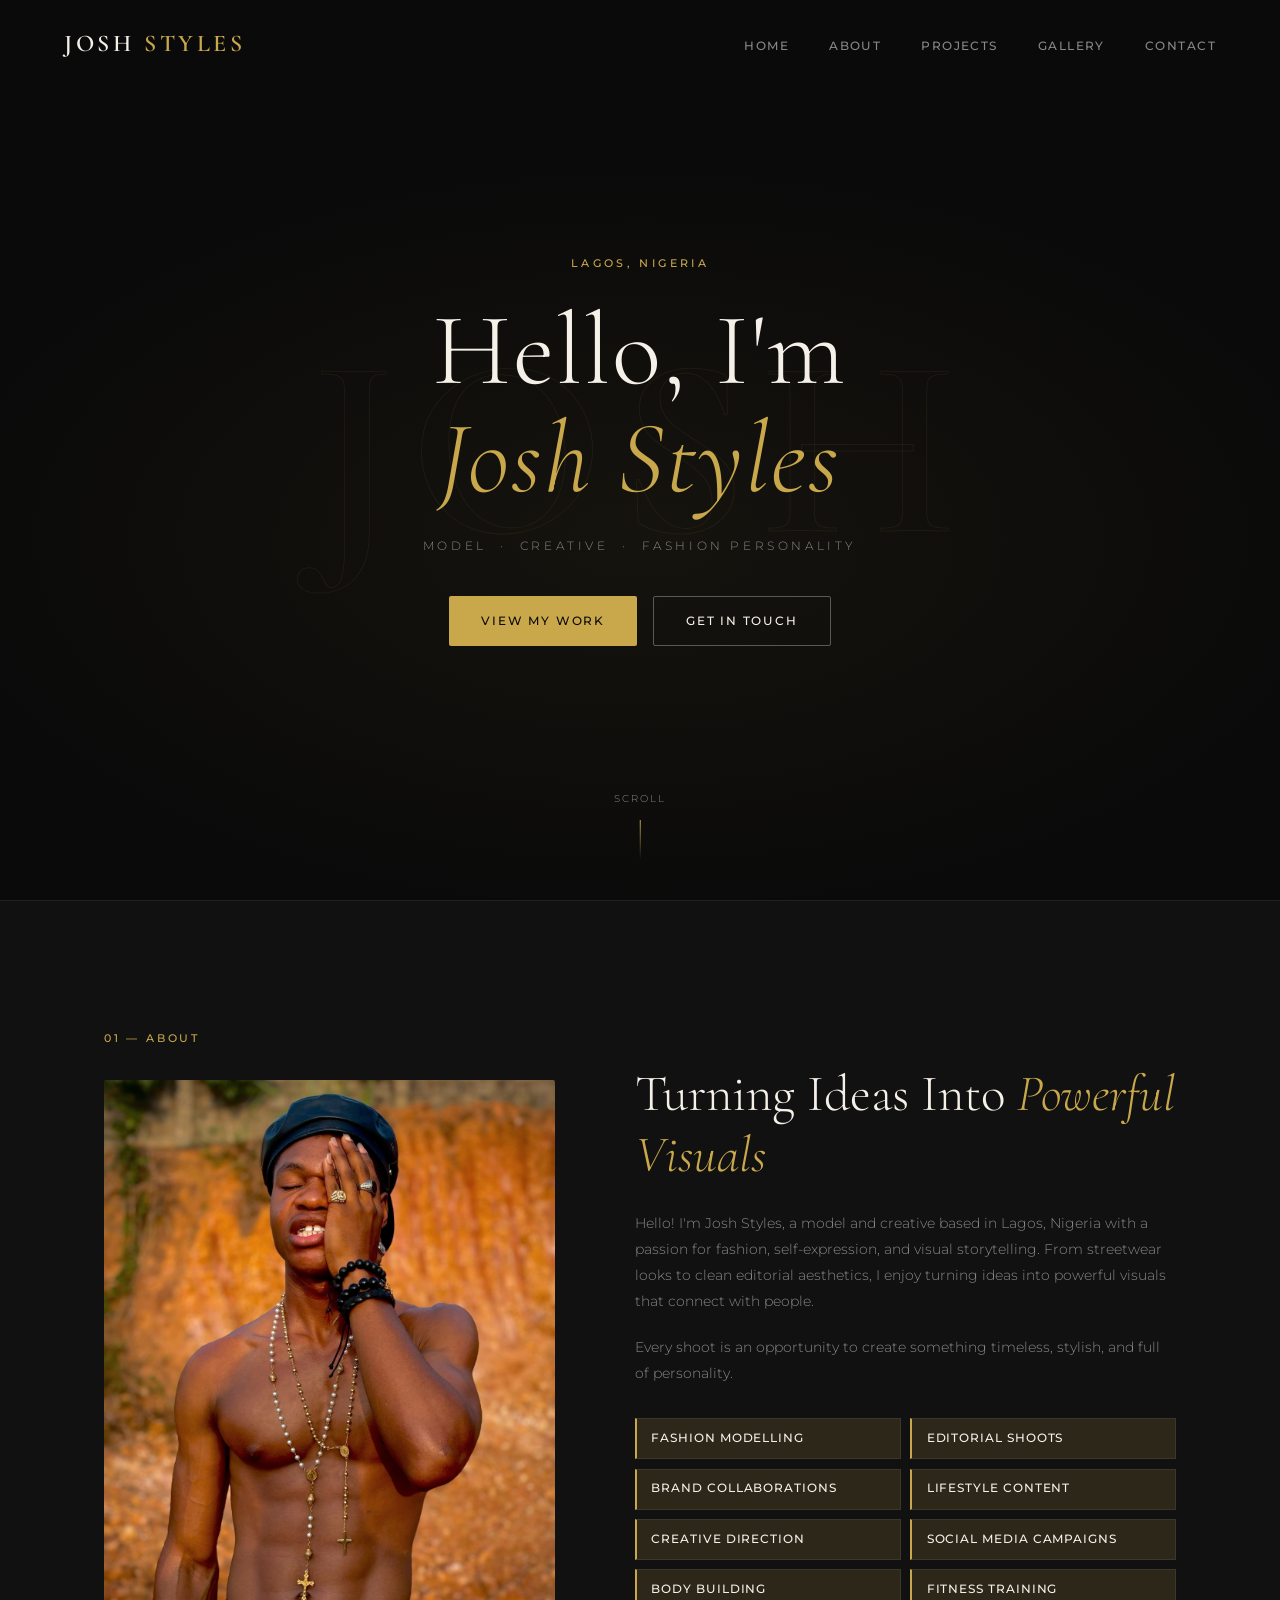
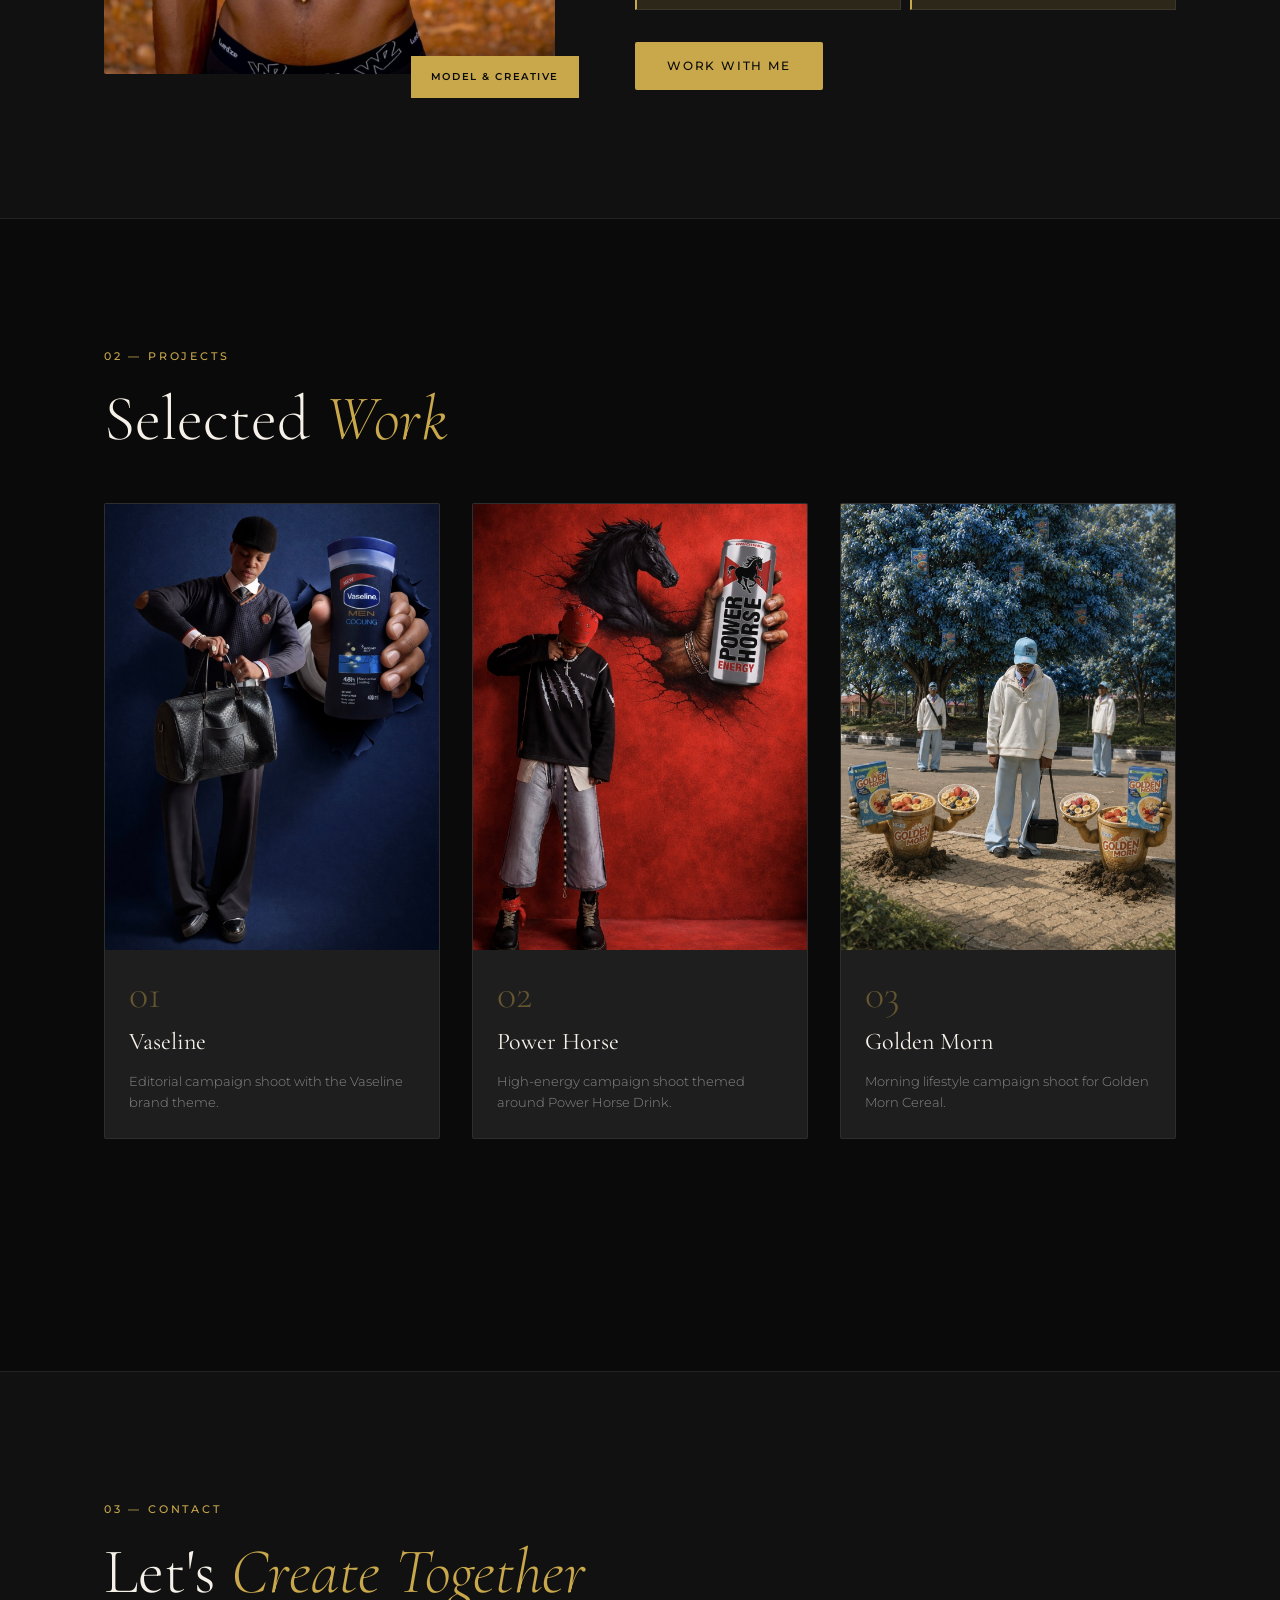
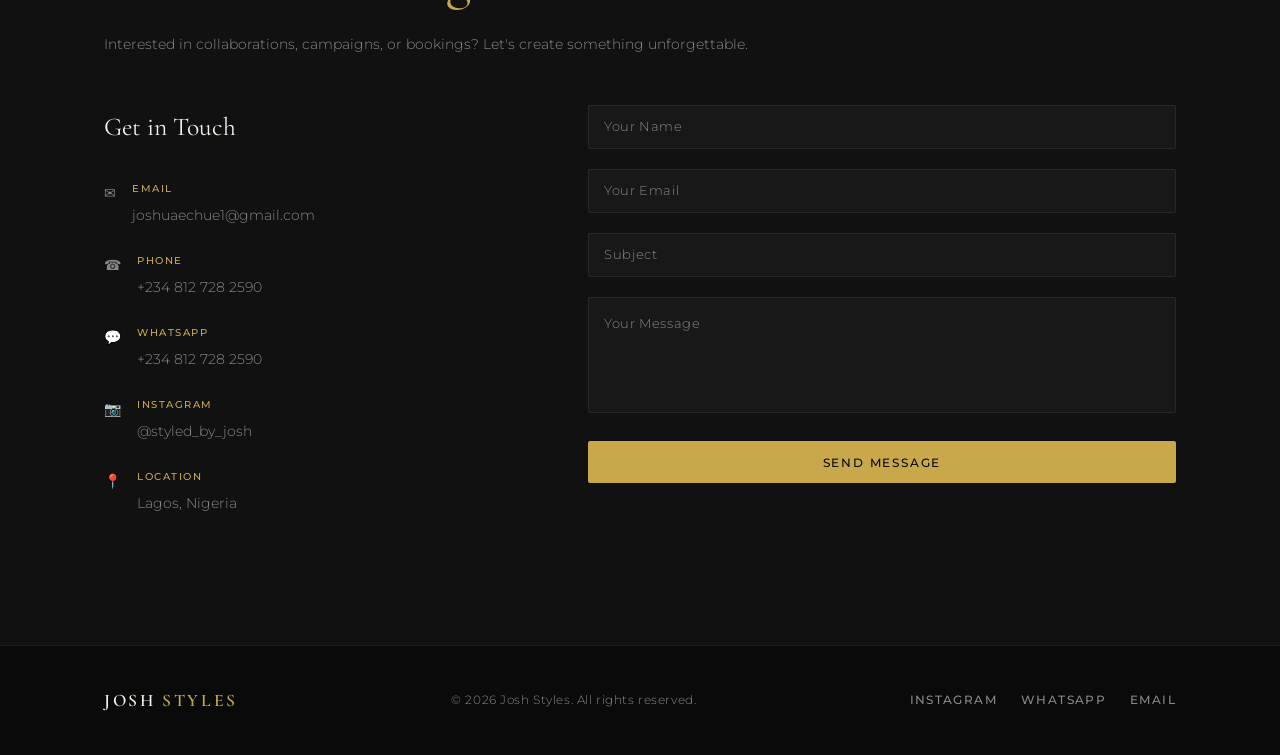
<file: JoshStyles/index.html>
<!DOCTYPE html>
<html lang="en">

<head>
  <meta charset="UTF-8">
  <meta name="viewport" content="width=device-width, initial-scale=1.0">
  <title>Josh Styles — Model & Creative</title>
  <link rel="stylesheet" href="style.css">
  <link rel="preconnect" href="https://fonts.googleapis.com">
  <link rel="preconnect" href="https://fonts.gstatic.com" crossorigin>
  <link
    href="https://fonts.googleapis.com/css2?family=Cormorant+Garamond:ital,wght@0,300;0,400;0,600;1,300;1,400&family=Montserrat:wght@300;400;500;600&display=swap"
    rel="stylesheet">
</head>

<body>

  <!-- PROGRESS BAR -->
  <div id="progress-bar"></div>

  <!-- NAVBAR -->
  <header id="header">
    <nav class="navbar">
      <div class="logo">JOSH <span>STYLES</span></div>

      <ul class="nav-links" id="navLinks">
        <li><a href="#home">Home</a></li>
        <li><a href="#about">About</a></li>
        <li><a href="#projects">Projects</a></li>
        <li><a href="gallery.html">Gallery</a></li>
        <li><a href="#contact">Contact</a></li>
      </ul>

      <div class="menu-toggle" id="menuToggle">
        <span></span>
        <span></span>
        <span></span>
      </div>
    </nav>
  </header>

  <!-- HOME SECTION -->
  <section class="home" id="home">
    <div class="home-bg-text">JOSH</div>
    <div class="home-content">
      <p class="home-eyebrow">Lagos, Nigeria</p>
      <h1>Hello, I'm<br><span>Josh Styles</span></h1>
      <p class="home-tagline">Model &nbsp;·&nbsp; Creative &nbsp;·&nbsp; Fashion Personality</p>
      <div class="home-cta">
        <a href="#projects" class="btn btn-primary">View My Work</a>
        <a href="#contact" class="btn btn-outline">Get In Touch</a>
      </div>
    </div>
    <div class="scroll-indicator">
      <span>Scroll</span>
      <div class="scroll-line"></div>
    </div>
  </section>

  <!-- ABOUT SECTION -->
  <section class="about" id="about">
    <div class="container">
      <div class="section-label">01 — About</div>
      <div class="about-content">
        <div class="about-image reveal">
          <img src="website-prof-pic.jpeg" alt="Josh Styles — Profile Picture">
          <div class="about-image-tag">Model & Creative</div>
        </div>
        <div class="about-text reveal">
          <h2>Turning Ideas Into <em>Powerful Visuals</em></h2>
          <p>Hello! I'm Josh Styles, a model and creative based in Lagos, Nigeria with a passion for fashion,
            self-expression, and visual storytelling. From streetwear looks to clean editorial aesthetics, I enjoy
            turning ideas into powerful visuals that connect with people.</p>
          <p>Every shoot is an opportunity to create something timeless, stylish, and full of personality.</p>
          <div class="services-grid">
            <div class="service-item">Fashion Modelling</div>
            <div class="service-item">Editorial Shoots</div>
            <div class="service-item">Brand Collaborations</div>
            <div class="service-item">Lifestyle Content</div>
            <div class="service-item">Creative Direction</div>
            <div class="service-item">Social Media Campaigns</div>
            <div class="service-item">Body Building</div>
            <div class="service-item">Fitness Training</div>
          </div>
          <a href="#contact" class="btn btn-primary" style="margin-top:2rem; display:inline-block;">Work With Me</a>
        </div>
      </div>
    </div>
  </section>

  <!-- PROJECTS SECTION -->
  <section class="projects" id="projects">
    <div class="container">
      <div class="section-label">02 — Projects</div>
      <h2 class="section-title reveal">Selected <em>Work</em></h2>
      <div class="project-grid">

        <div class="project-card reveal">
          <div class="project-img-wrap">
            <img src="Vaseline.jpeg" alt="Vaseline Campaign">
            <div class="project-overlay">
              <a href="Vaseline.jpeg" class="btn btn-outline btn-sm" target="_blank">View Full</a>
            </div>
          </div>
          <div class="project-info">
            <span class="project-num">01</span>
            <h3>Vaseline</h3>
            <p>Editorial campaign shoot with the Vaseline brand theme.</p>
          </div>
        </div>

        <div class="project-card reveal">
          <div class="project-img-wrap">
            <img src="Power-Horse.jpeg" alt="Power Horse Campaign">
            <div class="project-overlay">
              <a href="Power-Horse.jpeg" class="btn btn-outline btn-sm" target="_blank">View Full</a>
            </div>
          </div>
          <div class="project-info">
            <span class="project-num">02</span>
            <h3>Power Horse</h3>
            <p>High-energy campaign shoot themed around Power Horse Drink.</p>
          </div>
        </div>

        <div class="project-card reveal">
          <div class="project-img-wrap">
            <img src="Golden-Morn.jpeg" alt="Golden Morn Campaign">
            <div class="project-overlay">
              <a href="Golden-Morn.jpeg" class="btn btn-outline btn-sm" target="_blank">View Full</a>
            </div>
          </div>
          <div class="project-info">
            <span class="project-num">03</span>
            <h3>Golden Morn</h3>
            <p>Morning lifestyle campaign shoot for Golden Morn Cereal.</p>
          </div>
        </div>

      </div>
      <div class="projects-cta reveal">
        <a href="gallery.html" class="btn btn-primary">Explore Full Gallery</a>
      </div>
    </div>
  </section>

  <!-- CONTACT SECTION -->
  <section id="contact">
    <div class="container">
      <div class="section-label">03 — Contact</div>
      <h2 class="section-title reveal">Let's <em>Create Together</em></h2>
      <p class="contact-intro reveal">Interested in collaborations, campaigns, or bookings? Let's create something
        unforgettable.</p>

      <div class="contact-content reveal">
        <div class="contact-info">
          <h3>Get in Touch</h3>
          <ul class="contact-list">
            <li>
              <span class="contact-icon">✉</span>
              <div><strong>Email</strong><a href="mailto:joshuaechue1@gmail.com">joshuaechue1@gmail.com</a></div>
            </li>
            <li>
              <span class="contact-icon">☎</span>
              <div><strong>Phone</strong><a href="tel:+2348127282590">+234 812 728 2590</a></div>
            </li>
            <li>
              <span class="contact-icon">💬</span>
              <div><strong>WhatsApp</strong><a href="https://wa.me/2348127282590" target="_blank">+234 812 728 2590</a>
              </div>
            </li>
            <li>
              <span class="contact-icon">📷</span>
              <div><strong>Instagram</strong><a href="https://instagram.com/styled_by_josh"
                  target="_blank">@styled_by_josh</a></div>
            </li>
            <li>
              <span class="contact-icon">📍</span>
              <div><strong>Location</strong><span>Lagos, Nigeria</span></div>
            </li>
          </ul>
        </div>

        <form class="contact-form" id="contactForm">
          <div class="form-group">
            <input type="text" id="name" placeholder=" " required>
            <label for="name">Your Name</label>
          </div>
          <div class="form-group">
            <input type="email" id="email" placeholder=" " required>
            <label for="email">Your Email</label>
          </div>
          <div class="form-group">
            <input type="text" id="subject" placeholder=" ">
            <label for="subject">Subject</label>
          </div>
          <div class="form-group">
            <textarea id="message" placeholder=" " rows="5" required></textarea>
            <label for="message">Your Message</label>
          </div>
          <button type="submit" class="btn btn-primary btn-full">Send Message</button>
        </form>
      </div>
    </div>
  </section>

  <!-- FOOTER -->
  <footer>
    <div class="container footer-inner">
      <div class="footer-logo">JOSH <span>STYLES</span></div>
      <p class="footer-copy">© 2026 Josh Styles. All rights reserved.</p>
      <div class="footer-socials">
        <a href="https://instagram.com/styled_by_josh" target="_blank">Instagram</a>
        <a href="https://wa.me/2348127282590" target="_blank">WhatsApp</a>
        <a href="mailto:joshuaechue1@gmail.com">Email</a>
      </div>
    </div>
  </footer>

  <script src="script.js"></script>
</body>

</html>
</file>
<file: JoshStyles/style.css>
/* ===========================
   CSS VARIABLES & RESET
=========================== */
:root {
  --black: #0a0a0a;
  --charcoal: #111111;
  --dark: #181818;
  --card-bg: #1e1e1e;
  --border: rgba(255, 255, 255, 0.07);
  --gold: #c9a84c;
  --gold-light: #e2c47a;
  --gold-dim: rgba(201, 168, 76, 0.15);
  --white: #f5f0e8;
  --muted: #888888;
  --font-display: 'Cormorant Garamond', Georgia, serif;
  --font-body: 'Montserrat', sans-serif;
  --transition: 0.4s cubic-bezier(0.25, 0.46, 0.45, 0.94);
}

*,
*::before,
*::after {
  margin: 0;
  padding: 0;
  box-sizing: border-box;
}

html {
  scroll-behavior: smooth;
  font-size: 16px;
}

body {
  background-color: var(--black);
  color: var(--white);
  font-family: var(--font-body);
  font-weight: 300;
  line-height: 1.7;
  -webkit-tap-highlight-color: transparent;
  overflow-x: hidden;
}

img {
  max-width: 100%;
  height: auto;
  display: block;
}

a {
  text-decoration: none;
  color: inherit;
}

ul {
  list-style: none;
}

.container {
  max-width: 1200px;
  margin: 0 auto;
  padding: 0 5%;
}

/* ===========================
   PROGRESS BAR
=========================== */
#progress-bar {
  position: fixed;
  top: 0;
  left: 0;
  height: 2px;
  background: linear-gradient(90deg, var(--gold), var(--gold-light));
  width: 0%;
  z-index: 9999;
  transition: width 0.1s linear;
}

/* ===========================
   NAVBAR
=========================== */
#header {
  position: fixed;
  top: 0;
  left: 0;
  width: 100%;
  z-index: 1000;
  transition: var(--transition);
}

#header.scrolled {
  background: rgba(10, 10, 10, 0.95);
  backdrop-filter: blur(12px);
  -webkit-backdrop-filter: blur(12px);
  border-bottom: 1px solid var(--border);
}

.navbar {
  display: flex;
  justify-content: space-between;
  align-items: center;
  padding: 1.5rem 5%;
  transition: padding var(--transition);
}

#header.scrolled .navbar {
  padding: 1rem 5%;
}

.logo {
  font-family: var(--font-display);
  font-size: 1.5rem;
  font-weight: 600;
  letter-spacing: 0.15em;
  color: var(--white);
}

.logo span,
.logo a span {
  color: var(--gold);
}

.logo a {
  color: var(--white);
}

.nav-links {
  display: flex;
  gap: 2.5rem;
  align-items: center;
}

.nav-links a {
  font-family: var(--font-body);
  font-size: 0.75rem;
  font-weight: 500;
  letter-spacing: 0.12em;
  text-transform: uppercase;
  color: var(--muted);
  transition: color var(--transition);
  position: relative;
}

.nav-links a::after {
  content: '';
  position: absolute;
  bottom: -4px;
  left: 0;
  width: 0;
  height: 1px;
  background: var(--gold);
  transition: width var(--transition);
}

.nav-links a:hover,
.nav-links a.active {
  color: var(--gold);
}

.nav-links a:hover::after,
.nav-links a.active::after {
  width: 100%;
}

/* HAMBURGER */
.menu-toggle {
  display: none;
  flex-direction: column;
  gap: 5px;
  cursor: pointer;
  padding: 4px;
}

.menu-toggle span {
  display: block;
  width: 24px;
  height: 1.5px;
  background: var(--white);
  transition: var(--transition);
}

.menu-toggle.open span:nth-child(1) {
  transform: translateY(6.5px) rotate(45deg);
}

.menu-toggle.open span:nth-child(2) {
  opacity: 0;
}

.menu-toggle.open span:nth-child(3) {
  transform: translateY(-6.5px) rotate(-45deg);
}

@media (max-width: 768px) {
  .menu-toggle {
    display: flex;
  }

  .nav-links {
    position: fixed;
    top: 0;
    right: -100%;
    width: 75%;
    max-width: 320px;
    height: 100vh;
    background: var(--charcoal);
    flex-direction: column;
    justify-content: center;
    gap: 2rem;
    padding: 2rem;
    transition: right var(--transition);
    border-left: 1px solid var(--border);
  }

  .nav-links.open {
    right: 0;
  }

  .nav-links a {
    font-size: 1rem;
  }
}

/* ===========================
   SECTION LABELS
=========================== */
.section-label {
  font-family: var(--font-body);
  font-size: 0.7rem;
  font-weight: 500;
  letter-spacing: 0.25em;
  text-transform: uppercase;
  color: var(--gold);
  margin-bottom: 1rem;
}

.section-title {
  font-family: var(--font-display);
  font-size: clamp(2.5rem, 5vw, 4rem);
  font-weight: 300;
  line-height: 1.15;
  margin-bottom: 3rem;
  color: var(--white);
}

.section-title em {
  font-style: italic;
  color: var(--gold);
}

/* ===========================
   SCROLL REVEAL
=========================== */
.reveal {
  opacity: 0;
  transform: translateY(40px);
  transition: opacity 0.8s ease, transform 0.8s ease;
}

.reveal.visible {
  opacity: 1;
  transform: translateY(0);
}

/* ===========================
   BUTTONS
=========================== */
.btn {
  display: inline-flex;
  align-items: center;
  gap: 0.5rem;
  font-family: var(--font-body);
  font-size: 0.75rem;
  font-weight: 500;
  letter-spacing: 0.15em;
  text-transform: uppercase;
  padding: 0.85rem 2rem;
  border-radius: 2px;
  transition: var(--transition);
  cursor: pointer;
  border: none;
}

.btn-primary {
  background: var(--gold);
  color: var(--black);
}

.btn-primary:hover {
  background: var(--gold-light);
  transform: translateY(-2px);
  box-shadow: 0 8px 25px rgba(201, 168, 76, 0.3);
}

.btn-outline {
  background: transparent;
  color: var(--white);
  border: 1px solid rgba(255, 255, 255, 0.3);
}

.btn-outline:hover {
  border-color: var(--gold);
  color: var(--gold);
  transform: translateY(-2px);
}

.btn-sm {
  padding: 0.6rem 1.25rem;
  font-size: 0.68rem;
}

.btn-full {
  width: 100%;
  justify-content: center;
}

/* ===========================
   HOME SECTION
=========================== */
.home {
  min-height: 100vh;
  display: flex;
  align-items: center;
  justify-content: center;
  text-align: center;
  padding: 0 5%;
  position: relative;
  overflow: hidden;
  background: var(--black);
}

.home::before {
  content: '';
  position: absolute;
  inset: 0;
  background: radial-gradient(ellipse 80% 60% at 50% 60%, rgba(201, 168, 76, 0.06) 0%, transparent 70%);
  pointer-events: none;
}

.home-bg-text {
  position: absolute;
  font-family: var(--font-display);
  font-size: clamp(8rem, 20vw, 20rem);
  font-weight: 600;
  letter-spacing: 0.05em;
  color: transparent;
  -webkit-text-stroke: 1px rgba(201, 168, 76, 0.08);
  top: 50%;
  left: 50%;
  transform: translate(-50%, -50%);
  pointer-events: none;
  white-space: nowrap;
  user-select: none;
}

.home-content {
  position: relative;
  z-index: 2;
  animation: fadeInUp 1.2s ease forwards;
}

.home-eyebrow {
  font-size: 0.7rem;
  font-weight: 500;
  letter-spacing: 0.3em;
  text-transform: uppercase;
  color: var(--gold);
  margin-bottom: 1.5rem;
}

.home-content h1 {
  font-family: var(--font-display);
  font-size: clamp(3rem, 8vw, 7rem);
  font-weight: 300;
  line-height: 1.05;
  letter-spacing: 0.02em;
  color: var(--white);
  margin-bottom: 1.5rem;
}

.home-content h1 span {
  display: block;
  font-style: italic;
  color: var(--gold);
}

.home-tagline {
  font-size: 0.75rem;
  letter-spacing: 0.3em;
  text-transform: uppercase;
  color: var(--muted);
  margin-bottom: 2.5rem;
}

.home-cta {
  display: flex;
  gap: 1rem;
  justify-content: center;
  flex-wrap: wrap;
}

.scroll-indicator {
  position: absolute;
  bottom: 2.5rem;
  left: 50%;
  transform: translateX(-50%);
  display: flex;
  flex-direction: column;
  align-items: center;
  gap: 0.75rem;
  color: var(--muted);
  font-size: 0.65rem;
  letter-spacing: 0.2em;
  text-transform: uppercase;
  animation: fadeIn 2s ease 1.5s both;
}

.scroll-line {
  width: 1px;
  height: 40px;
  background: linear-gradient(to bottom, var(--gold), transparent);
  animation: scrollPulse 2s ease infinite;
}

@keyframes scrollPulse {

  0%,
  100% {
    opacity: 0.3;
    transform: scaleY(0.5);
    transform-origin: top;
  }

  50% {
    opacity: 1;
    transform: scaleY(1);
  }
}

@keyframes fadeInUp {
  from {
    opacity: 0;
    transform: translateY(40px);
  }

  to {
    opacity: 1;
    transform: translateY(0);
  }
}

@keyframes fadeIn {
  from {
    opacity: 0;
  }

  to {
    opacity: 1;
  }
}

/* ===========================
   ABOUT SECTION
=========================== */
.about {
  padding: 8rem 0;
  background: var(--charcoal);
  border-top: 1px solid var(--border);
  border-bottom: 1px solid var(--border);
}

.about-content {
  display: grid;
  grid-template-columns: 1fr 1.2fr;
  gap: 5rem;
  align-items: center;
}

.about-image {
  position: relative;
}

.about-image img {
  width: 100%;
  border-radius: 2px;
  filter: grayscale(10%);
  transition: filter var(--transition);
}

.about-image:hover img {
  filter: grayscale(0%);
}

.about-image-tag {
  position: absolute;
  bottom: -1.5rem;
  right: -1.5rem;
  background: var(--gold);
  color: var(--black);
  font-size: 0.65rem;
  font-weight: 600;
  letter-spacing: 0.15em;
  text-transform: uppercase;
  padding: 0.75rem 1.25rem;
}

.about-text h2 {
  font-family: var(--font-display);
  font-size: clamp(2rem, 4vw, 3.2rem);
  font-weight: 300;
  line-height: 1.2;
  margin-bottom: 1.5rem;
  color: var(--white);
}

.about-text h2 em {
  font-style: italic;
  color: var(--gold);
}

.about-text p {
  color: var(--muted);
  margin-bottom: 1.25rem;
  font-size: 0.9rem;
  line-height: 1.8;
}

.services-grid {
  display: grid;
  grid-template-columns: 1fr 1fr;
  gap: 0.6rem;
  margin-top: 2rem;
}

.service-item {
  font-size: 0.72rem;
  font-weight: 500;
  letter-spacing: 0.08em;
  text-transform: uppercase;
  color: var(--white);
  padding: 0.6rem 0.9rem;
  border: 1px solid var(--border);
  border-left: 2px solid var(--gold);
  background: var(--gold-dim);
  transition: var(--transition);
}

.service-item:hover {
  background: rgba(201, 168, 76, 0.25);
  border-left-color: var(--gold-light);
}

@media (max-width: 900px) {
  .about-content {
    grid-template-columns: 1fr;
    gap: 3rem;
  }

  .about-image-tag {
    right: 0;
  }
}

/* ===========================
   PROJECTS SECTION
=========================== */
.projects {
  padding: 8rem 0;
  background: var(--black);
}

.project-grid {
  display: grid;
  grid-template-columns: repeat(3, 1fr);
  gap: 2rem;
}

.project-card {
  background: var(--card-bg);
  border-radius: 2px;
  overflow: hidden;
  border: 1px solid var(--border);
  transition: transform var(--transition), box-shadow var(--transition);
}

.project-card:hover {
  transform: translateY(-8px);
  box-shadow: 0 20px 50px rgba(0, 0, 0, 0.5);
}

.project-img-wrap {
  position: relative;
  overflow: hidden;
  aspect-ratio: 3/4;
}

.project-img-wrap img {
  width: 100%;
  height: 100%;
  object-fit: cover;
  transition: transform 0.6s ease;
}

.project-card:hover .project-img-wrap img {
  transform: scale(1.05);
}

.project-overlay {
  position: absolute;
  inset: 0;
  background: rgba(0, 0, 0, 0.6);
  display: flex;
  align-items: center;
  justify-content: center;
  opacity: 0;
  transition: opacity var(--transition);
}

.project-card:hover .project-overlay {
  opacity: 1;
}

.project-info {
  padding: 1.5rem;
}

.project-num {
  font-family: var(--font-display);
  font-size: 2.5rem;
  font-weight: 300;
  color: var(--gold);
  opacity: 0.4;
  display: block;
  line-height: 1;
  margin-bottom: 0.5rem;
}

.project-info h3 {
  font-family: var(--font-display);
  font-size: 1.5rem;
  font-weight: 400;
  color: var(--white);
  margin-bottom: 0.5rem;
}

.project-info p {
  font-size: 0.8rem;
  color: var(--muted);
  line-height: 1.7;
}

.projects-cta {
  text-align: center;
  margin-top: 3.5rem;
}

@media (max-width: 900px) {
  .project-grid {
    grid-template-columns: 1fr 1fr;
  }
}

@media (max-width: 600px) {
  .project-grid {
    grid-template-columns: 1fr;
  }
}

/* ===========================
   CONTACT SECTION
=========================== */
#contact {
  padding: 8rem 0;
  background: var(--charcoal);
  border-top: 1px solid var(--border);
}

.contact-intro {
  font-size: 0.9rem;
  color: var(--muted);
  margin-top: -1.5rem;
  margin-bottom: 3rem;
}

.contact-content {
  display: grid;
  grid-template-columns: 1fr 1.4fr;
  gap: 4rem;
  align-items: start;
}

.contact-info h3 {
  font-family: var(--font-display);
  font-size: 1.6rem;
  font-weight: 400;
  color: var(--white);
  margin-bottom: 2rem;
}

.contact-list {
  display: flex;
  flex-direction: column;
  gap: 1.5rem;
}

.contact-list li {
  display: flex;
  align-items: flex-start;
  gap: 1rem;
}

.contact-icon {
  font-size: 1.1rem;
  margin-top: 2px;
  flex-shrink: 0;
}

.contact-list strong {
  display: block;
  font-size: 0.65rem;
  letter-spacing: 0.15em;
  text-transform: uppercase;
  color: var(--gold);
  font-weight: 500;
  margin-bottom: 0.2rem;
}

.contact-list a,
.contact-list span {
  font-size: 0.875rem;
  color: var(--muted);
  transition: color var(--transition);
}

.contact-list a:hover {
  color: var(--gold);
}

/* Contact Form */
.contact-form {
  display: flex;
  flex-direction: column;
  gap: 1.25rem;
}

.form-group {
  position: relative;
}

.form-group input,
.form-group textarea {
  width: 100%;
  background: var(--dark);
  border: 1px solid var(--border);
  border-radius: 2px;
  color: var(--white);
  font-family: var(--font-body);
  font-size: 0.875rem;
  font-weight: 300;
  padding: 1rem 1rem 0.5rem;
  outline: none;
  transition: border-color var(--transition);
  resize: none;
}

.form-group label {
  position: absolute;
  top: 50%;
  left: 1rem;
  transform: translateY(-50%);
  font-size: 0.8rem;
  color: var(--muted);
  letter-spacing: 0.05em;
  pointer-events: none;
  transition: all 0.25s ease;
}

.form-group textarea~label {
  top: 1rem;
  transform: none;
}

.form-group input:focus~label,
.form-group input:not(:placeholder-shown)~label,
.form-group textarea:focus~label,
.form-group textarea:not(:placeholder-shown)~label {
  top: 0.35rem;
  transform: none;
  font-size: 0.6rem;
  letter-spacing: 0.12em;
  text-transform: uppercase;
  color: var(--gold);
}

.form-group input:focus,
.form-group textarea:focus {
  border-color: var(--gold);
}

.contact-form button.btn {
  border: none;
  font-family: var(--font-body);
}

@media (max-width: 768px) {
  .contact-content {
    grid-template-columns: 1fr;
    gap: 3rem;
  }
}

/* ===========================
   FOOTER
=========================== */
footer {
  background: var(--black);
  border-top: 1px solid var(--border);
  padding: 2.5rem 0;
}

.footer-inner {
  display: flex;
  align-items: center;
  justify-content: space-between;
  flex-wrap: wrap;
  gap: 1rem;
}

.footer-logo {
  font-family: var(--font-display);
  font-size: 1.1rem;
  font-weight: 600;
  letter-spacing: 0.15em;
  color: var(--white);
}

.footer-logo span {
  color: var(--gold);
}

.footer-copy {
  font-size: 0.72rem;
  color: var(--muted);
  letter-spacing: 0.05em;
}

.footer-socials {
  display: flex;
  gap: 1.5rem;
}

.footer-socials a {
  font-size: 0.72rem;
  font-weight: 500;
  letter-spacing: 0.12em;
  text-transform: uppercase;
  color: var(--muted);
  transition: color var(--transition);
}

.footer-socials a:hover {
  color: var(--gold);
}

@media (max-width: 600px) {
  .footer-inner {
    flex-direction: column;
    text-align: center;
  }

  .footer-socials {
    justify-content: center;
  }
}

/* ===========================
   GALLERY PAGE
=========================== */
.gallery-page {
  background: var(--black);
}

.gallery-hero {
  min-height: 40vh;
  display: flex;
  align-items: center;
  justify-content: center;
  text-align: center;
  padding: 8rem 5% 4rem;
  position: relative;
  overflow: hidden;
  background: var(--black);
}

.gallery-hero-content {
  position: relative;
  z-index: 2;
}

.gallery-hero h1 {
  font-family: var(--font-display);
  font-size: clamp(3rem, 8vw, 6rem);
  font-weight: 300;
  line-height: 1.05;
  color: var(--white);
}

.gallery-hero h1 em {
  font-style: italic;
  color: var(--gold);
}

.gallery-section {
  padding: 2rem 5% 6rem;
}

.gallery-grid {
  columns: 4;
  column-gap: 1rem;
}

.gallery-item {
  break-inside: avoid;
  margin-bottom: 1rem;
  overflow: hidden;
  border-radius: 2px;
  cursor: pointer;
}

.gallery-item img {
  width: 100%;
  display: block;
  transition: transform 0.5s ease, filter 0.3s ease;
  filter: grayscale(15%);
}

.gallery-item:hover img {
  transform: scale(1.04);
  filter: grayscale(0%);
}

@media (max-width: 1024px) {
  .gallery-grid {
    columns: 3;
  }
}

@media (max-width: 700px) {
  .gallery-grid {
    columns: 2;
  }
}

@media (max-width: 400px) {
  .gallery-grid {
    columns: 1;
  }
}

/* ===========================
   LIGHTBOX (Gallery Page)
=========================== */
.lightbox-modal {
  position: fixed;
  inset: 0;
  background: rgba(0, 0, 0, 0.95);
  z-index: 9999;
  display: none;
  align-items: center;
  justify-content: center;
  animation: fadeIn 0.3s ease;
}

.lightbox-modal.active {
  display: flex;
}

.lb-img-wrap {
  max-width: 85vw;
  max-height: 85vh;
}

.lb-img-wrap img {
  max-width: 100%;
  max-height: 85vh;
  object-fit: contain;
  border-radius: 2px;
  box-shadow: 0 30px 80px rgba(0, 0, 0, 0.8);
}

.lb-close {
  position: fixed;
  top: 1.5rem;
  right: 1.5rem;
  background: none;
  border: 1px solid var(--border);
  color: var(--white);
  font-size: 1.2rem;
  width: 44px;
  height: 44px;
  border-radius: 50%;
  cursor: pointer;
  display: flex;
  align-items: center;
  justify-content: center;
  transition: var(--transition);
  z-index: 10000;
}

.lb-close:hover {
  background: var(--gold);
  color: var(--black);
  border-color: var(--gold);
}

.lb-prev,
.lb-next {
  position: fixed;
  top: 50%;
  transform: translateY(-50%);
  background: none;
  border: 1px solid var(--border);
  color: var(--white);
  font-size: 1.3rem;
  width: 50px;
  height: 50px;
  border-radius: 50%;
  cursor: pointer;
  display: flex;
  align-items: center;
  justify-content: center;
  transition: var(--transition);
  z-index: 10000;
}

.lb-prev {
  left: 1.5rem;
}

.lb-next {
  right: 1.5rem;
}

.lb-prev:hover,
.lb-next:hover {
  background: var(--gold);
  color: var(--black);
  border-color: var(--gold);
}

.lb-counter {
  position: fixed;
  bottom: 1.5rem;
  left: 50%;
  transform: translateX(-50%);
  font-size: 0.72rem;
  letter-spacing: 0.2em;
  color: var(--muted);
  text-transform: uppercase;
}
</file>
